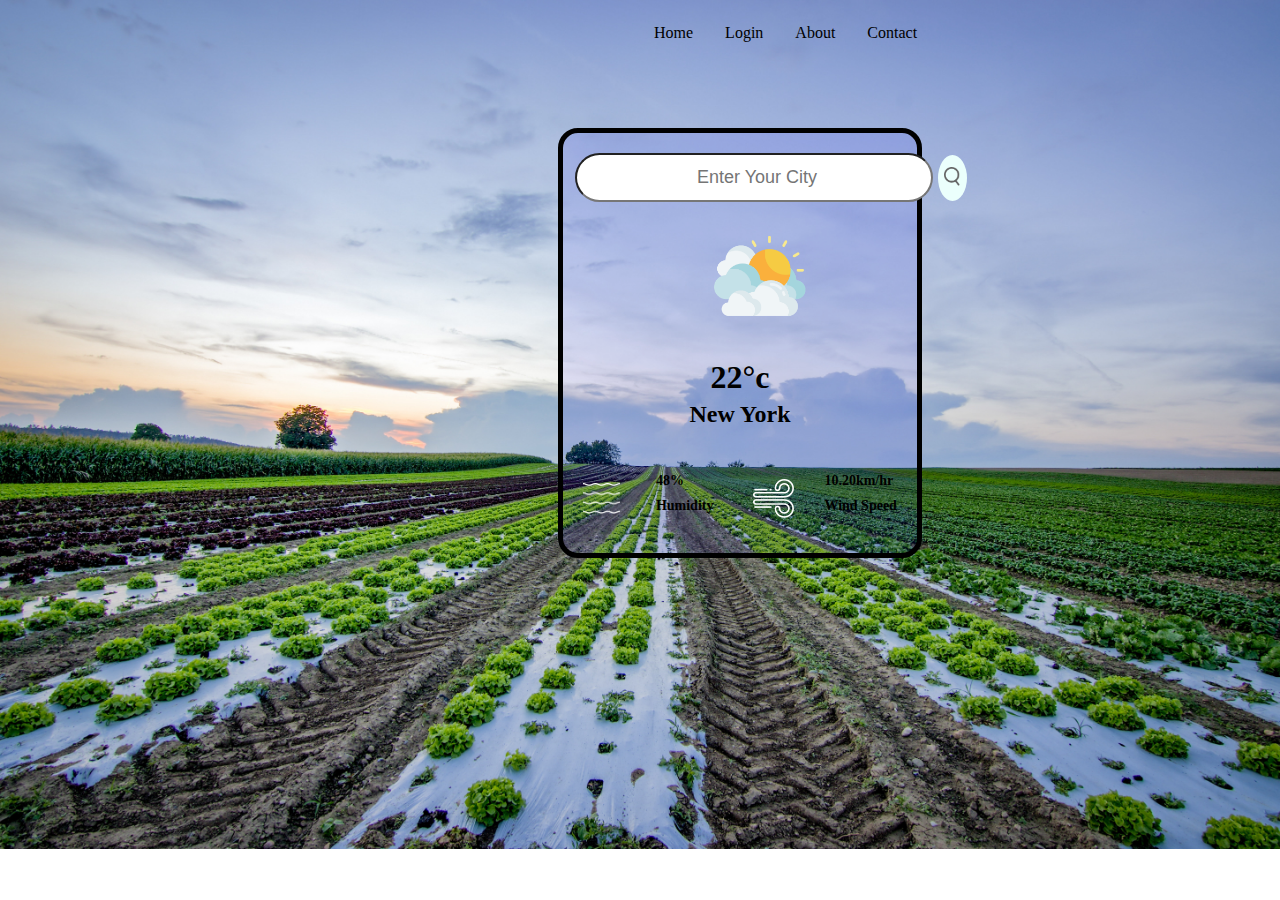
<file: index.html>
<!DOCTYPE html>
<html lang="en">
<head>
    <meta charset="UTF-8">
    <meta http-equiv="X-UA-Compatible" content="IE=edge">
    <meta name="viewport" content="width=device-width, initial-scale=1.0">
    <link rel="stylesheet" href="style.css">
    <title>Home Page</title>
</head>
<body>
    <nav class="index">
        <ul style="margin-left: 630px">
          <li><a href="file:///D:/Projects/Miniproject2/index.html">Home</a></li>
          <li><a href="file:///D:/Projects/Miniproject2/Login%20page.html" target="_blank">Login</a></li>
          <li><a href="#about">About</a></li>
          <li><a href="https://bot.dialogflow.com/9716c92d-f189-433d-8839-03ec12b702bf" target="_blank">Contact</a></li>
        </ul>
      </nav>
        
        <div class="weather">
    
                <div class="search">
                <input type="text" placeholder="Enter Your City" spellcheck="false">
                <button><img src="./images/search.png"></button>
            </div>
                
           
    
            <div class="weather-wrap">
    
                <div class="weather-img">
                    <img src="./images/clouds.png" width="100%" alt="">
                </div>
    
                <div class="weather-head"> 
                    <h1 class="temp">22°c</h1>
                    <h2 class="city">New York</h2>
                </div>
            </div>
    
            <div class="weather-info">
                <div class="weather-details">
                    <div class="weather-imgs">
                        <img src="./images/humidity.png" width="100%" alt="">
                    </div>
                    <div class="weather-h1">
                        <h1 class="humidity">48%</h1>
                        <h1>Humidity</h1>
                    </div>
                </div>
    
                <div class="weather-details">
                    <div class="weather-imgs">
                        <img src="./images/wind.png" width="100%" alt="">
                    </div>
                    <div class="weather-h1">
                        <h1 class="wind">10.20km/hr</h1>
                        <h1>Wind Speed</h1>
                    </div>
                </div>
            </div>
        </div>
        <script src="script.js"></script>
</body>
</html>
</file>
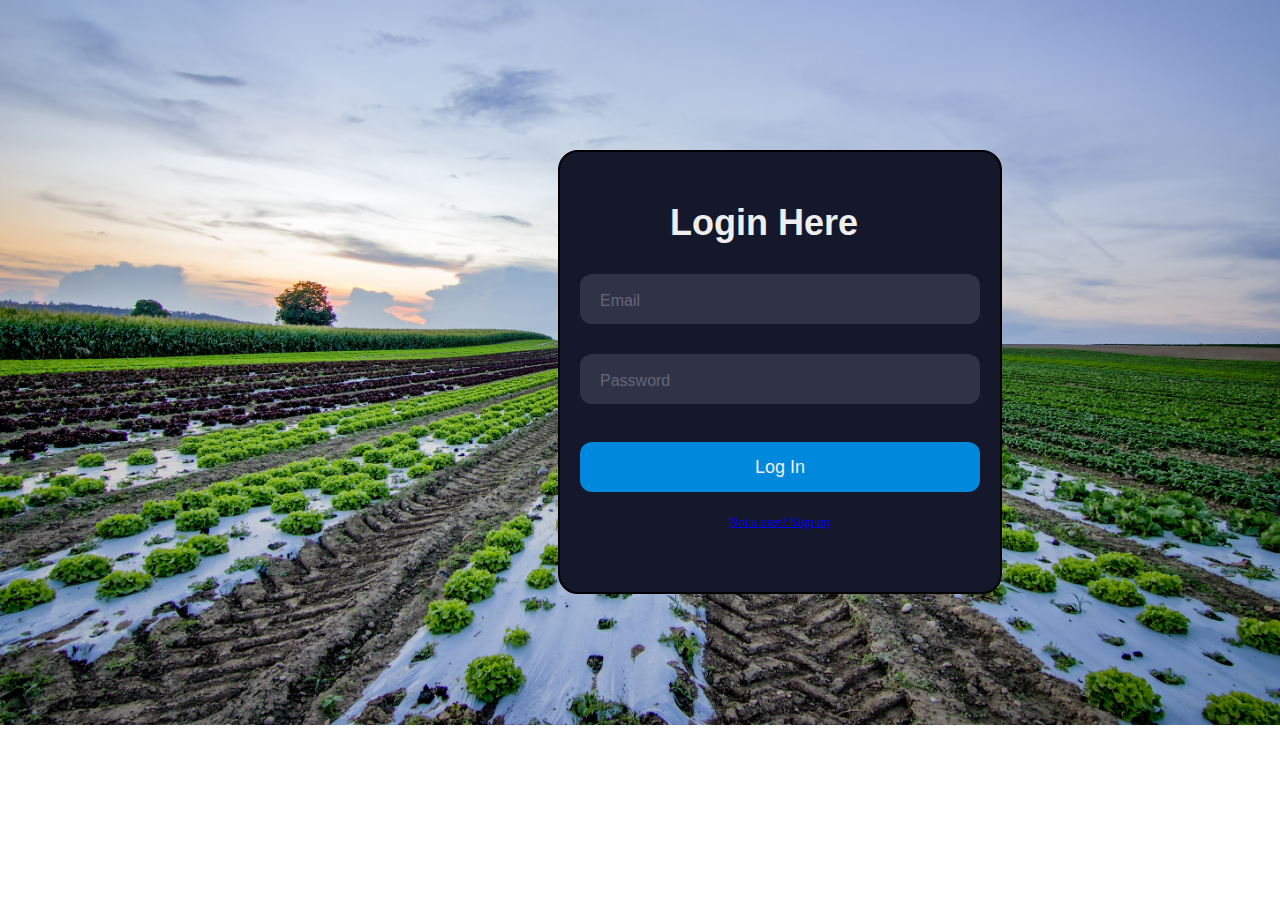
<file: Login page.html>
<!DOCTYPE html>
<html>
<head>
  <title>Log In page</title>
</head>
<body>

  <style >
    body {


                                       background-image: url('../Miniproject2/images/img1.jpg');

                                         background-repeat: no-repeat;
                                        /* background-color: grey;*/
                                         background-size: cover;
                                     /*    background-blend-mode: multiply;
                                         padding: 15%;*/

                                         background-position: center center;
                                         background-attachment: local, scroll;

 /* align-items: center;
  background-color: #000;
  display: flex;
  justify-content: center;
  height: 100vh;*/
}

.form {
 
  background-color: #15172b;
  border-radius: 20px;.
  box-sizing: border-box;
  height: 400px;
  padding: 20px;
  width: 400px;
  border: 2px solid ;
   margin-left: 550px;
  margin-top: 150px;
 

}

.title {
  color: #eee;
  font-family: sans-serif;
  font-size: 36px;
  font-weight: 600;
  margin-top: 30px;
  margin-left: 90px;
}

.subtitle {
  color: #eee;
  font-family: sans-serif;
  font-size: 16px;
  font-weight: 600;
  margin-top: 10px;
}

.input-container {
  height: 50px;
  position: relative;
  width: 100%;
}

.ic1 {
  margin-top: 40px;
}

.ic2 {
  margin-top: 30px;
}

.input {
  background-color: #303245;
  border-radius: 12px;
  border: 0;
  box-sizing: border-box;
  color: #eee;
  font-size: 18px;
  height: 100%;
  outline: 0;
  padding: 4px 20px 0;
  width: 100%;
}

.cut {
  background-color: #15172b;
  border-radius: 10px;
  height: 20px;
  left: 20px;
  position: absolute;
  top: -20px;
  transform: translateY(0);
  transition: transform 200ms;
  width: 76px;
}

.cut-short {
  width: 50px;
}

.input:focus ~ .cut,
.input:not(:placeholder-shown) ~ .cut {
  transform: translateY(8px);
}

.placeholder {
  color: #65657b;
  font-family: sans-serif;
  left: 20px;
  line-height: 14px;
  pointer-events: none;
  position: absolute;
  transform-origin: 0 50%;
  transition: transform 200ms, color 200ms;
  top: 20px;
}

.input:focus ~ .placeholder,
.input:not(:placeholder-shown) ~ .placeholder {
  transform: translateY(-30px) translateX(10px) scale(0.75);
}

.input:not(:placeholder-shown) ~ .placeholder {
  color: #808097;
}

.input:focus ~ .placeholder {
  color: #dc2f55;
}

.submit {
  background-color: #08d;
  border-radius: 12px;
  border: 0;
  box-sizing: border-box;
  color: #eee;
  cursor: pointer;
  font-size: 18px;
  height: 50px;
  margin-top: 38px;
  // outline: 0;
  text-align: center;
  width: 100%;
}

.submit:active {
  background-color: #06b;
}

.signup{
  display: block;
  margin-top: 23px;
  font-size: 0.80em;
  text-align: center;
  color: white;
  cursor: pointer;
}
  </style>

   <div class="form">
      <div class="title">Login Here</div>
      <div class="subtitle"></div>
    <!--   <div class="input-container ic1">
        <input id="firstname" class="input" type="text" placeholder=" " />
        <div class="cut"></div>
        <label for="firstname" class="placeholder">First name</label>
      </div>
 -->    <!--   <div class="input-container ic2">
        <input id="lastname" class="input" type="text" placeholder=" " />
        <div class="cut"></div>
        <label for="lastname" class="placeholder">Last name</label>
      </div> -->
      <div class="input-container ic2">
        <input id="email" class="input" type="text" placeholder=" " />
        <div class="cut cut-short"></div>
        <label for="email" class="placeholder">Email</>
      </div>
       <div class="input-container ic2">
        <input id="Password" class="input" type="Password" placeholder=" " />
        <div class="cut cut-short"></div>
        <label for="Password" class="placeholder">Password</>
      </div>

      <button type="text" class="submit">Log In</button>
      <div class="signup">
       <a href="file:///D:/Projects/Miniproject2/registrationform1.html"target="_blank">Not a user?  Sign up</a>
       </div>
      
        
    </div>


</body>
</html>
</file>
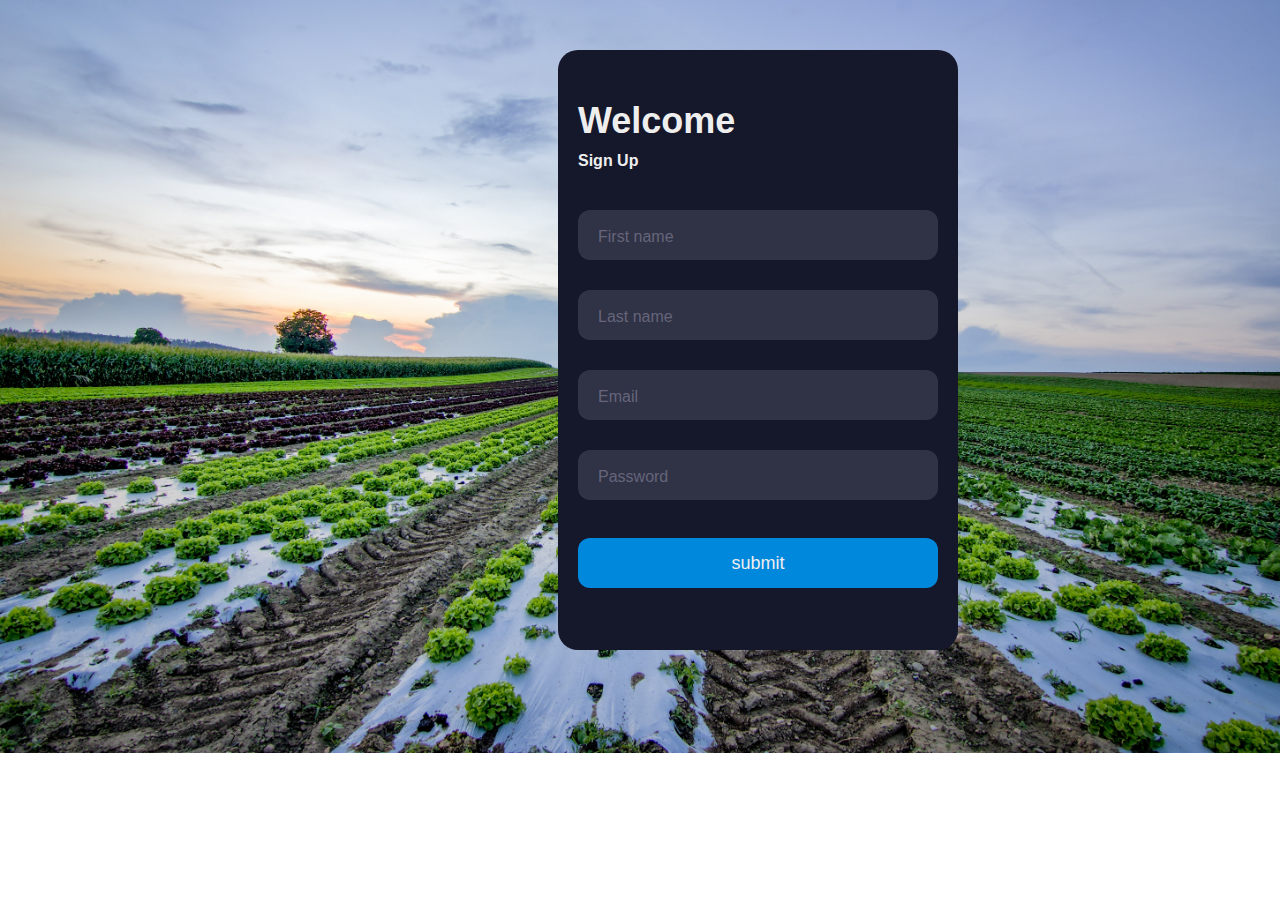
<file: registrationform1.html>
<!DOCTYPE html>
<html>
<head>
  <title></title>
</head>
<body>

  <style >
    body {


                                       background-image: url('../Miniproject2/images/img1.jpg');

                                         background-repeat: no-repeat;
                                        /* background-color: grey;*/
                                         background-size: cover;
                                     /*    background-blend-mode: multiply;
                                         padding: 15%;*/

                                         background-position: center center;
                                         background-attachment: local, scroll;

 /* align-items: center;
  background-color: #000;
  display: flex;
  justify-content: center;
  height: 100vh;*/
}

.form {
  background-color: #15172b;
  border-radius: 20px;
  box-sizing: border-box;
  height: 600px;
  padding: 20px;
  width: 400px;
  margin-left: 550px;
  margin-top: 50px;
}

.title {
  color: #eee;
  font-family: sans-serif;
  font-size: 36px;
  font-weight: 600;
  margin-top: 30px;
}

.subtitle {
  color: #eee;
  font-family: sans-serif;
  font-size: 16px;
  font-weight: 600;
  margin-top: 10px;
}

.input-container {
  height: 50px;
  position: relative;
  width: 100%;
}

.ic1 {
  margin-top: 40px;
}

.ic2 {
  margin-top: 30px;
}

.input {
  background-color: #303245;
  border-radius: 12px;
  border: 0;
  box-sizing: border-box;
  color: #eee;
  font-size: 18px;
  height: 100%;
  outline: 0;
  padding: 4px 20px 0;
  width: 100%;
}

.cut {
  /* background-color: #15172b; */
  border-radius: 10px;
  height: 20px;
  left: 20px;
  position: absolute;
  top: -20px;
  transform: translateY(0);
  transition: transform 200ms;
  width: 76px;
}

.cut-short {
  width: 50px;
}

.input:focus ~ .cut,
.input:not(:placeholder-shown) ~ .cut {
  transform: translateY(8px);
}

.placeholder {
  color: #65657b;
  font-family: sans-serif;
  left: 20px;
  line-height: 14px;
  pointer-events: none;
  position: absolute;
  transform-origin: 0 50%;
  transition: transform 200ms, color 200ms;
  top: 20px;
}

.input:focus ~ .placeholder,
.input:not(:placeholder-shown) ~ .placeholder {
  transform: translateY(-30px) translateX(10px) scale(0.75);
}

.input:not(:placeholder-shown) ~ .placeholder {
  color: #808097;
}

.input:focus ~ .placeholder {
  color: #dc2f55;
}

.submit {
  background-color: #08d;
  border-radius: 12px;
  border: 0;
  box-sizing: border-box;
  color: #eee;
  cursor: pointer;
  font-size: 18px;
  height: 50px;
  margin-top: 38px;
  // outline: 0;
  text-align: center;
  width: 100%;
}

.submit:active {
  background-color: #06b;
}

  </style>
<form action="insert.php" method="POST">
   <div class="form">
      <div class="title">Welcome</div>
      <div class="subtitle">Sign Up</div>
      <div class="input-container ic1">
        <input id="firstname" class="input" type="text" placeholder=" " required="" />
        <div class="cut"></div>
        <label for="firstname" class="placeholder">First name</label>
      </div>
      <div class="input-container ic2">
        <input id="lastname" class="input" type="text" placeholder=" " required="" />
        <div class="cut"></div>
        <label for="lastname" class="placeholder">Last name</label>
      </div>
      <div class="input-container ic2">
        <input id="email" class="input" type="text" placeholder=" " required="" />
        <div class="cut cut-short"></div>
        <label for="email" class="placeholder">Email</>
      </div>
       <div class="input-container ic2">
        <input id="Password" class="input" type="Password" placeholder=" "  required="" />
        <div class="cut cut-short"></div>
        <label for="Password" class="placeholder">Password</>
      </div>
      <button type="text" class="submit" <a href="file:///C:/Users/rauts/Desktop/miniproject/Login%20page.html"></a>submit</button>
     
    </div>
  </form>

</body>
</html>
</file>
<file: style.css>
.weather{
    background-color:#0000ff17;
    width: 28%;
    margin-left: 550px;
  margin-top: 70px;
  border-radius: 20px;
  height: 420px;
  border: 5px solid black;
  

}
body{
  background-image: url(../Miniproject2/images/img1.jpg);
   background-repeat: no-repeat;
   background-size: cover;
   background-position: relative;
   background-attachment: scroll;
}
ul {
  list-style-type: none;
  margin: 0;
  padding: 0;
  overflow: hidden;
  text-decoration-color: black;
}

li {
  float: left;
}

li a {
  display: block;
  color: black;
  text-align: center;
  padding: 16px;
  text-decoration: none;
}

li a:hover {
  background-color: white;
}
form{
    display: flex;
    justify-content: center;

}
.search{
  width: 95%;
  display: flex;
  align-items: center;
  justify-content: space-between;
  padding-left: 12px;
}
.search input{  

  padding-left: 120px;
   margin-top: 20px;
    height: 43px;
    width: 300px;
    border-radius: 26px;
    color: gray;
    font-size: 18px;
    flex: 1;
    margin-right: 5px;
}
.search button{
  border: 0;
  outline: 0;
  background: #ebfffc;
  cursor: pointer;
  margin-top: 21px;
  height: 46px;
  width: 49px;
  border-radius: 50%;
  padding-right: 7px;


}
.search button img{
  width: 16px; 
}

.weather-img{
    width: 33%;
margin-left: 138px;
margin-top: 15px;

}
.weather-head{
    
text-align: center;
}
.weather-head h2{
    margin-top: -17px;
}
.weather-imgs{
    width: 28%;
    margin-top: 27px;

}
.weather-details{
    
    display: flex;
  align-items: center;
  justify-content: space-between;
  padding: 0 20px;
  margin-top:3px;

}
.weather-h1{
    font-size: 7px;
    margin-top: 13px;
    margin-left: 13px;
}
.weather-info{
    display: flex;
    justify-content: center;
  
}
</file>
